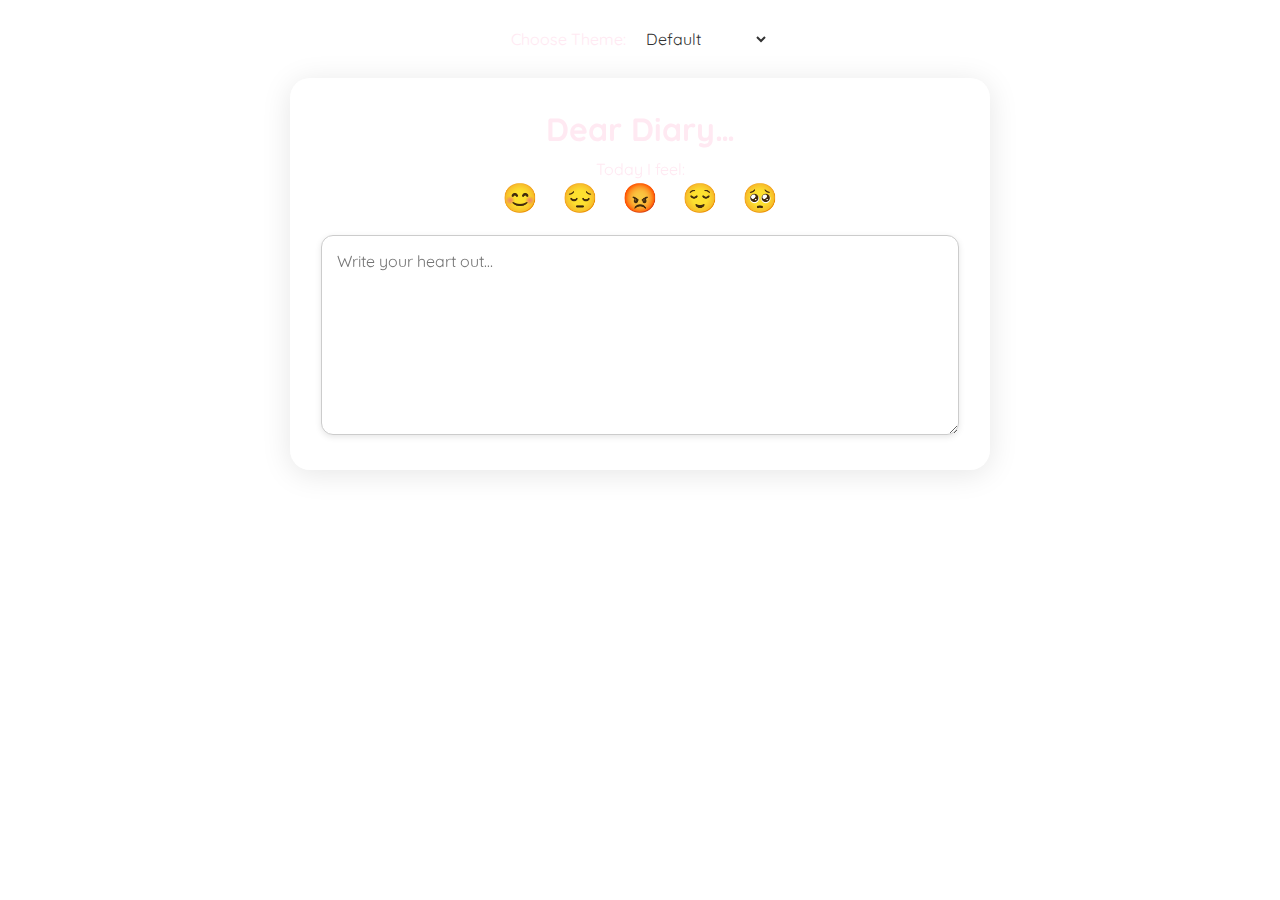
<file: journal.html>
<!DOCTYPE html>
<html lang="en">
<head>
  <meta charset="UTF-8" />
  <meta name="viewport" content="width=device-width, initial-scale=1.0"/>
  <title>BlushRoom Journal</title>
  <link href="https://fonts.googleapis.com/css2?family=Quicksand:wght@400;600&display=swap" rel="stylesheet">
  <style>
    /* General Reset */
    * {
      margin: 0;
      padding: 0;
      box-sizing: border-box;
    }

    body {
      background-image: url('https://i.ibb.co/3rVG7Sp/dark-wood-bg.jpg');
      background-size: cover;
      background-position: center;
      font-family: 'Quicksand', sans-serif;
      color: #ffe9f2;
      padding: 20px;
    }

    .container {
      max-width: 700px;
      margin: auto;
      background: rgba(255, 255, 255, 0.05);
      backdrop-filter: blur(4px);
      border-radius: 20px;
      padding: 30px;
      box-shadow: 0 4px 30px rgba(0, 0, 0, 0.1);
      border: 1px solid rgba(255, 255, 255, 0.2);
    }

    h1 {
      font-size: 2em;
      text-align: center;
      margin-bottom: 10px;
      color: #ffe9f2;
    }

    .theme-switcher {
      text-align: center;
      margin-bottom: 20px;
    }

    select {
      padding: 8px 12px;
      border-radius: 8px;
      border: none;
      font-size: 1em;
      font-family: 'Quicksand', sans-serif;
      background-color: #fff;
      color: #333;
    }

    .mood-section {
      text-align: center;
      margin-bottom: 20px;
    }

    .mood-section span {
      font-size: 1.8rem;
      margin: 0 10px;
      cursor: pointer;
      transition: transform 0.2s ease;
    }

    .mood-section span:hover {
      transform: scale(1.2);
    }

    textarea {
      width: 100%;
      height: 200px;
      border-radius: 12px;
      padding: 15px;
      font-size: 1em;
      font-family: 'Quicksand', sans-serif;
      border: 1px solid #ccc;
      resize: vertical;
      background: #fff;
      color: #333;
      box-shadow: 0 2px 6px rgba(0,0,0,0.1);
    }

    @media (max-width: 600px) {
      .container {
        padding: 20px;
      }
      h1 {
        font-size: 1.5em;
      }
      textarea {
        height: 150px;
      }
    }
  </style>
</head>
<body>

  <div class="theme-switcher">
    <label for="themeSelect">Choose Theme:</label>
    <select id="themeSelect">
      <option value="default">Default</option>
      <option value="sunny">Sunny Day</option>
      <option value="cloudy">Cloudy Calm</option>
      <option value="blush">Blush Bloom</option>
    </select>
  </div>

  <div class="container">
    <h1>Dear Diary…</h1>

    <div class="mood-section">
      <p>Today I feel:</p>
      <span>😊</span>
      <span>😔</span>
      <span>😡</span>
      <span>😌</span>
      <span>🥺</span>
    </div>

    <textarea placeholder="Write your heart out…"></textarea>
  </div>

  <script>
    const themeSelect = document.getElementById('themeSelect');
    const body = document.body;

    themeSelect.addEventListener('change', function () {
      const theme = this.value;

      if (theme === 'sunny') {
        body.style.backgroundImage = "url('https://i.ibb.co/yNvCmmf/sunny-bg.jpg')";
      } else if (theme === 'cloudy') {
        body.style.backgroundImage = "url('https://i.ibb.co/zfJkTqv/cloudy-calm.jpg')";
      } else if (theme === 'blush') {
        body.style.backgroundImage = "url('https://i.ibb.co/XJmLnMQ/blush-bloom.jpg')";
      } else {
        body.style.backgroundImage = "url('https://i.ibb.co/3rVG7Sp/dark-wood-bg.jpg')";
      }
    });
  </script>

</body>
</html>
</file>
